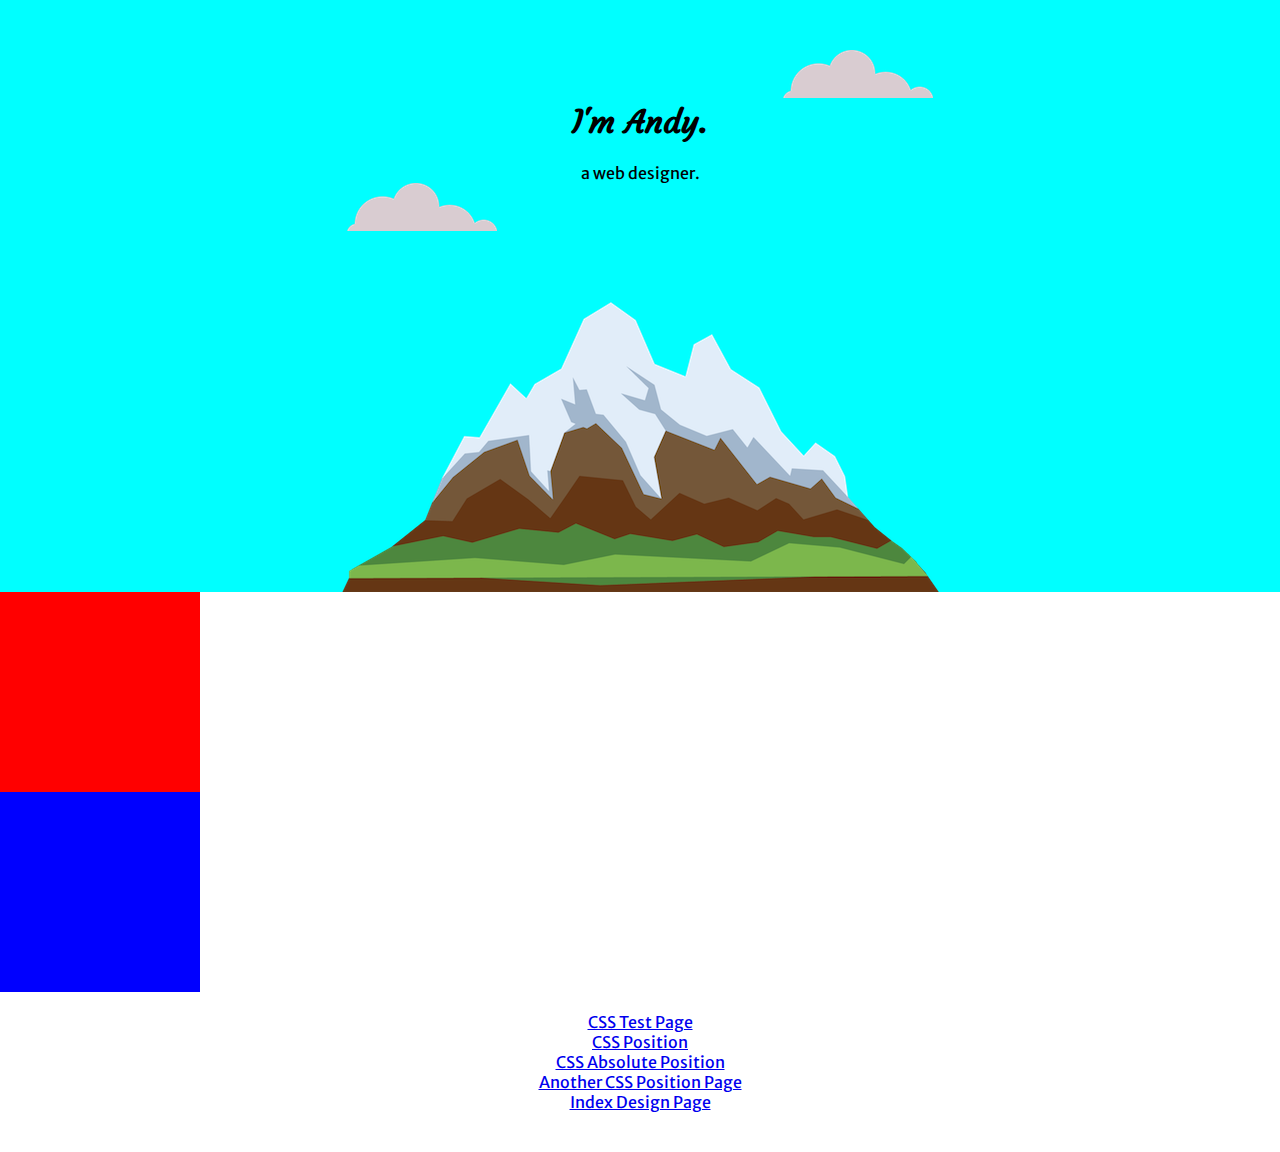
<file: index.html>
<!DOCTYPE html>
<html lang="en" dir="ltr">

  <head>
    <meta charset="utf-8">
    <title>CSS Course Page</title>
    <link rel="stylesheet" href="css/styles.css">
    <link rel="icon" href="images/collision.ico">

  </head>

  <body>

  <div class="top-container">

    <img class="top-cloud" src="images/cloud.png" alt="Cloud image">
    <h1>I'm Andy.</h1>
    <p id="webdes-par">a web designer.</p>
    <img class="bottom-cloud" src="images/cloud.png" alt="Cloud image">
    <img class="mountain" src="images/mountain.png" alt="Mountain image">

  </div>

  <div class="middle-container">
  </div>

  <div class="bottom-container">
  </div>

  <br>
  <a href="test01.html">CSS Test Page</a>
  <br>
  <a href="test02.html">CSS Position</a>
  <br>
  <a href="test03.html">CSS Absolute Position</a>
  <br>
  <a href="test04.html">Another CSS Position Page</a>
  <br>
  <a href="test-adding-content.html">Index Design Page</a>
  <br>
  <br>
  <br>

  </body>

</html>
</file>
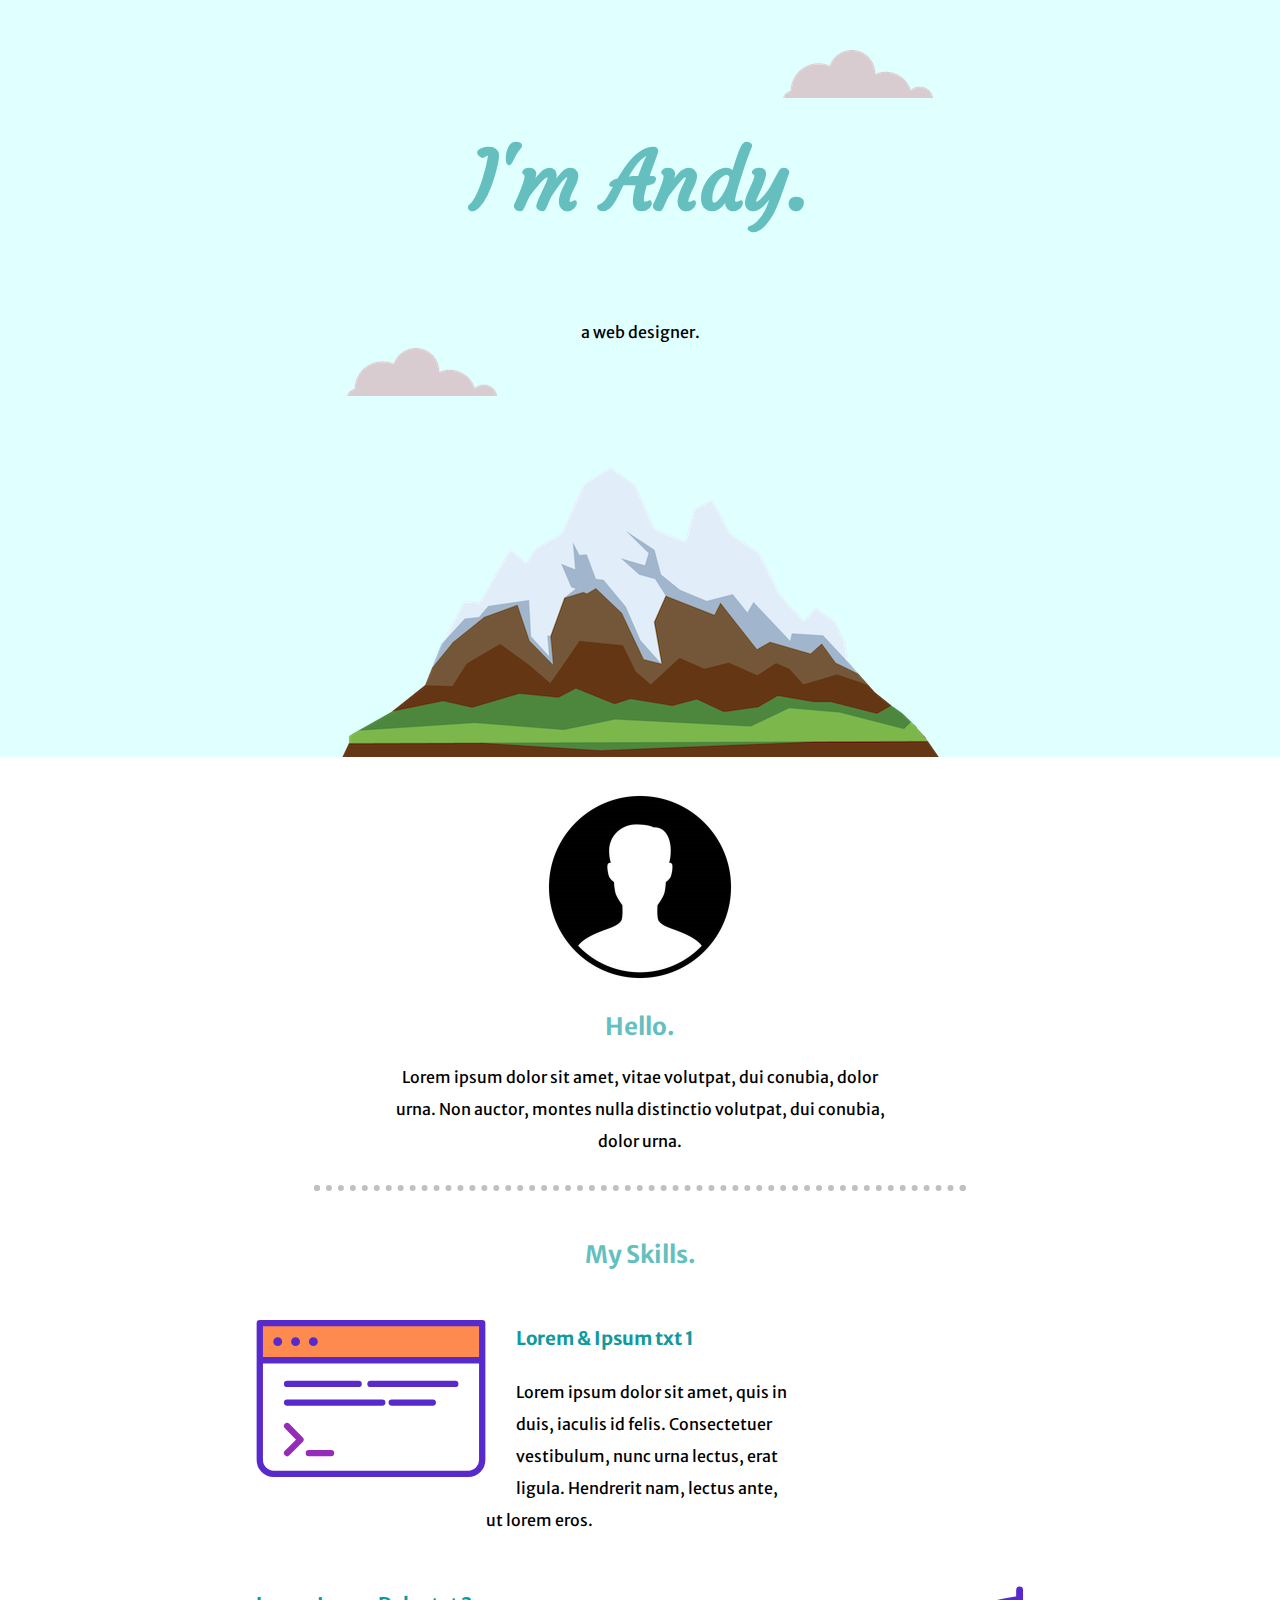
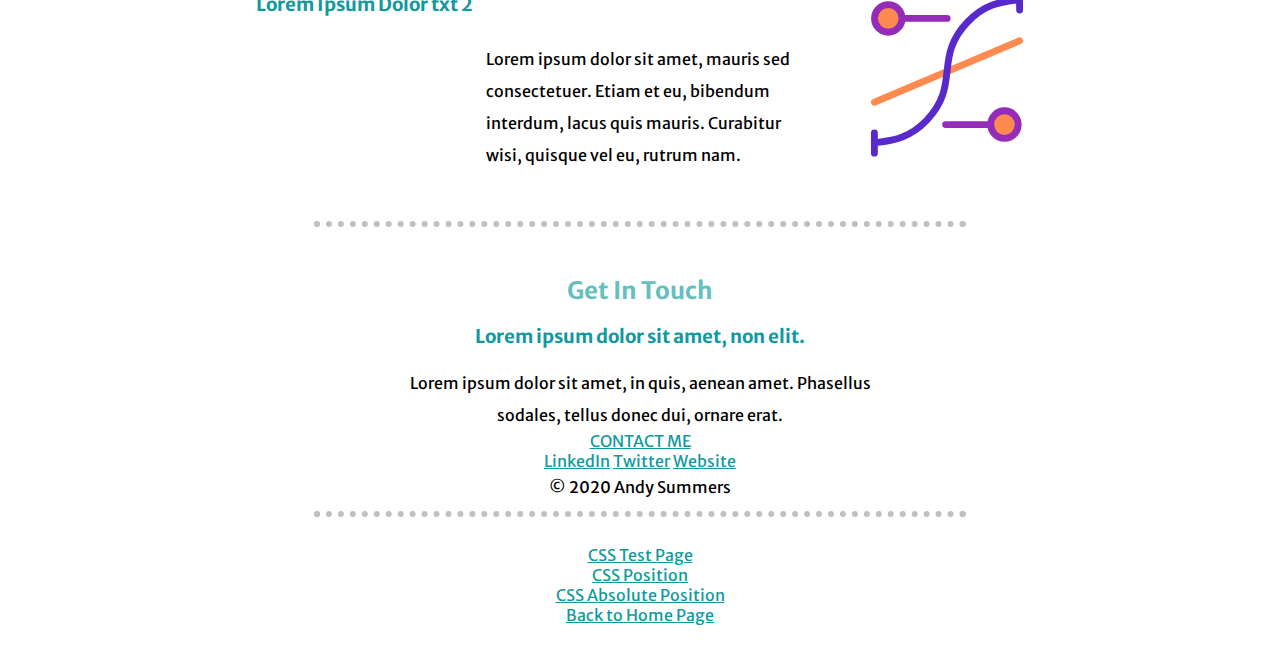
<file: css-exam.html>
<!DOCTYPE html>
<html lang="en" dir="ltr">

  <head>
    <meta charset="utf-8">
    <title>CSS Course Page</title>
    <link rel="stylesheet" href="css/style-css-exam.css">
    <link rel="icon" href="images/collision.ico">

  </head>

  <body>

  <div class="top-container">

    <img class="top-cloud" src="images/cloud.png" alt="Cloud image">
    <h1>I'm Andy.</h1>
    <p id="webdes-par">a web designer.</p>
    <img class="bottom-cloud" src="images/cloud.png" alt="Cloud image">
    <img class="mountain" src="images/mountain.png" alt="Mountain image">

  </div>


  <!-- copy from course resourse starts here -->

  <div class="middle-container">
    <div class="profile">
      <img id="profile-img"src="images/profile-image.png" alt="Profile image">
      <h2>Hello.</h2>
      <p>Lorem ipsum dolor sit amet, vitae volutpat, dui conubia, dolor urna. Non auctor, montes nulla distinctio volutpat, dui conubia, dolor urna.</p>
      <br>
    </div>
    <hr>
    <div class="skills">
      <h2>My Skills.</h2>
      <div class="skill-row">
        <img class="console-img" src="images/console.svg" alt="Console image">
        <h3>Lorem & Ipsum txt 1</h3>
        <p>Lorem ipsum dolor sit amet, quis in duis, iaculis id felis. Consectetuer vestibulum, nunc urna lectus, erat ligula. Hendrerit nam, lectus ante, ut lorem eros.</p>
      </div>
      <div class="skill-row">
        <img class="visual-editing-img" src="images/visual-editing.svg" alt="Visual Editing image">
        <h3>Lorem Ipsum Dolor txt 2</h3>
        <p>Lorem ipsum dolor sit amet, mauris sed consectetuer. Etiam et eu, bibendum interdum, lacus quis mauris. Curabitur wisi, quisque vel eu, rutrum nam.</p>
      </div>
    </div>
    <hr>
    <div class="contact-me">
      <h2>Get In Touch</h2>
      <h3>Lorem ipsum dolor sit amet, non elit.</h3>
      <p>Lorem ipsum dolor sit amet, in quis, aenean amet. Phasellus sodales, tellus donec dui, ornare erat.</p>
      <a class="btn" href="mailto:name@email.com">CONTACT ME</a>
    </div>
  </div>


  <div class="bottom-container">
    <a class="footer-link" href="https://www.linkedin.com/">LinkedIn</a>
    <a class="footer-link" href="https://twitter.com/">Twitter</a>
    <a class="footer-link" href="https://www.appbrewery.co/">Website</a>
    <p>© 2020 Andy Summers</p>
  </div>

  <!-- copy from course resourse ends here -->

  <hr>

  <br>
  <a href="test01.html">CSS Test Page</a>
  <br>
  <a href="test02.html">CSS Position</a>
  <br>
  <a href="test03.html">CSS Absolute Position</a>
  <br>
  <a href="index.html">Back to Home Page</a>
  <br>
  <br>

  </body>

</html>
</file>
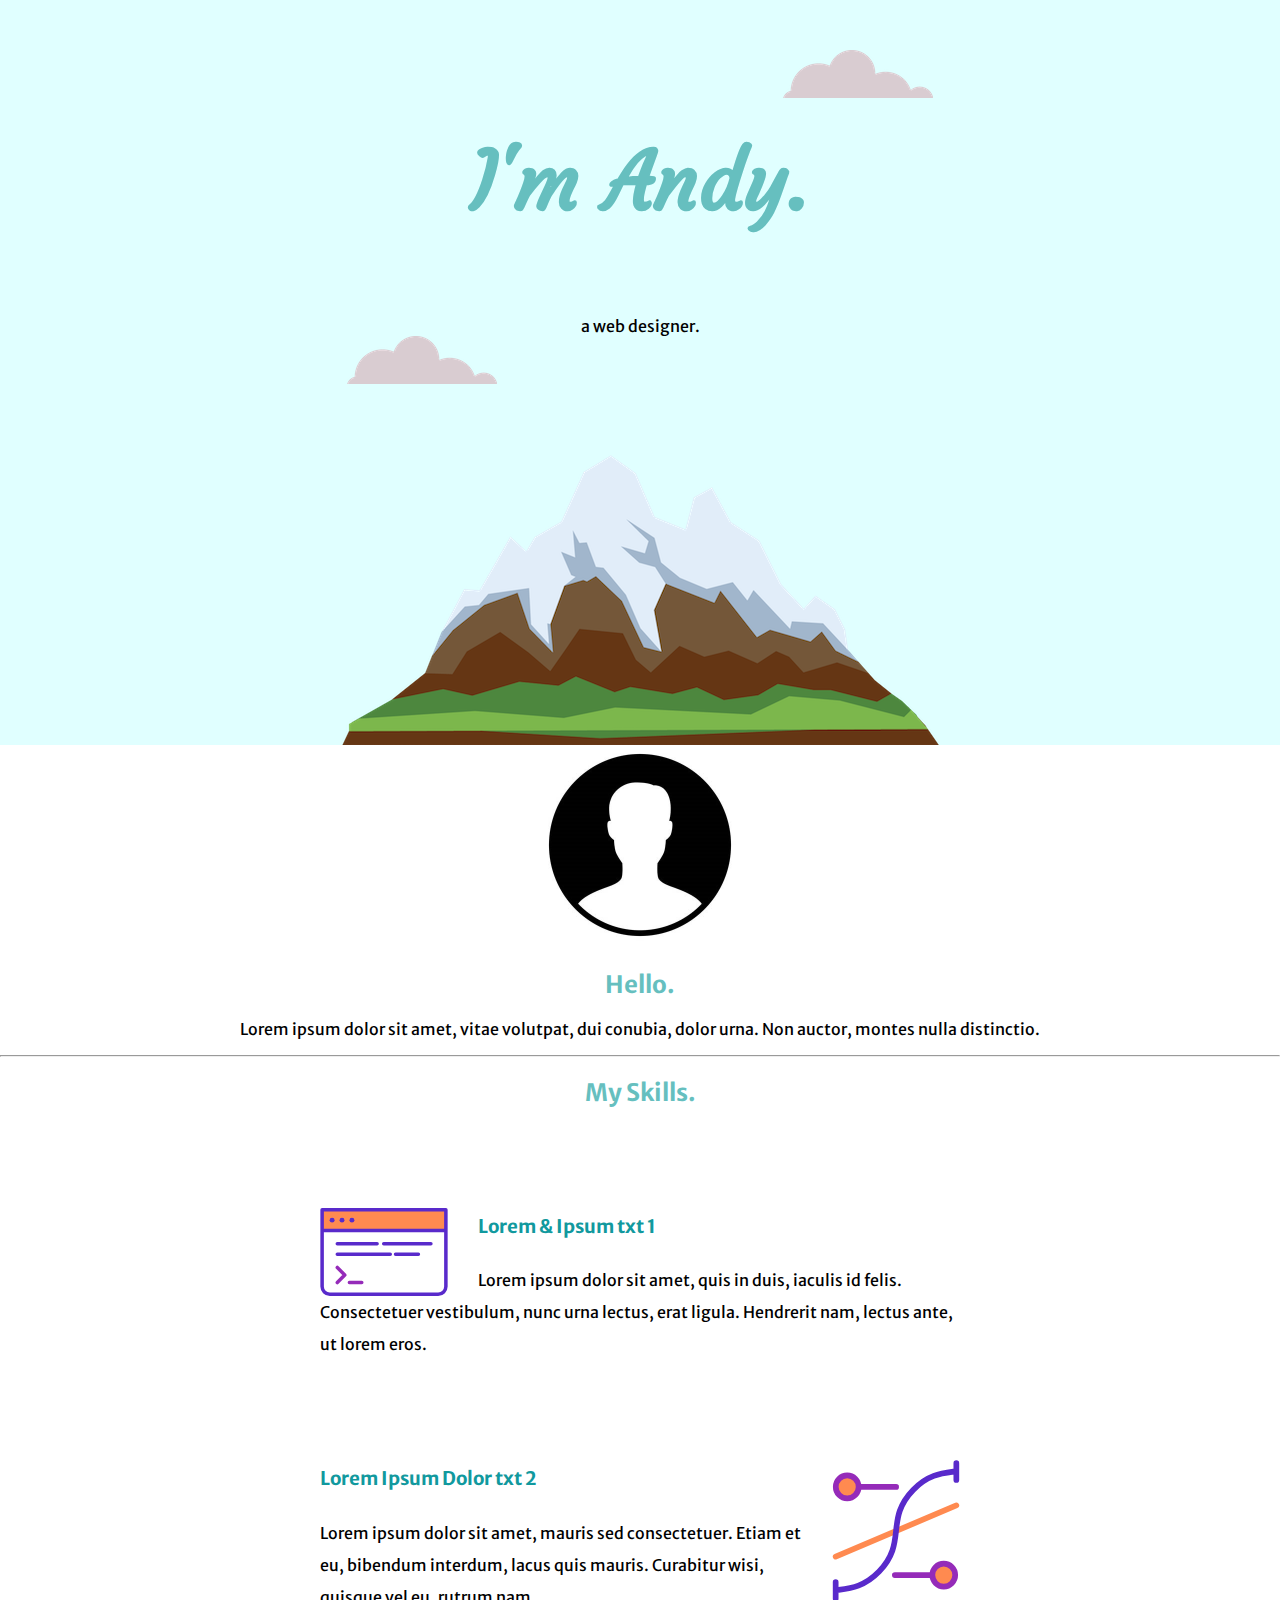
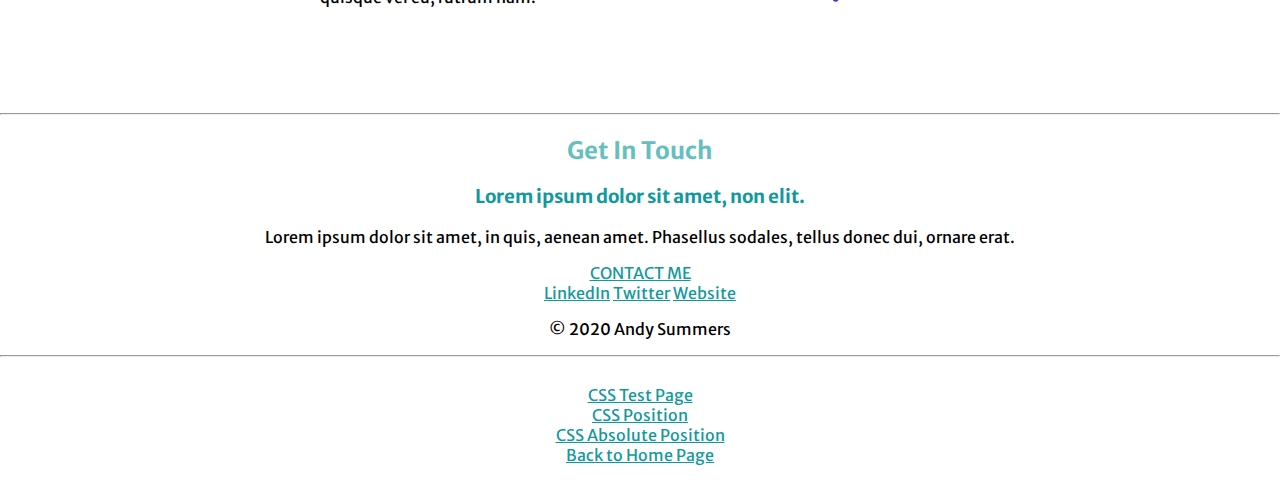
<file: test-adding-content.html>
<!DOCTYPE html>
<html lang="en" dir="ltr">

  <head>
    <meta charset="utf-8">
    <title>CSS Course Page</title>
    <link rel="stylesheet" href="css/test-adding-content-styles.css">
    <link rel="icon" href="images/collision.ico">

  </head>

  <body>

  <div class="top-container">

    <img class="top-cloud" src="images/cloud.png" alt="Cloud image">
    <h1>I'm Andy.</h1>
    <p id="webdes-par">a web designer.</p>
    <img class="bottom-cloud" src="images/cloud.png" alt="Cloud image">
    <img class="mountain" src="images/mountain.png" alt="Mountain image">

  </div>


  <!-- copy from course resourse starts here -->

  <div class="middle-container">
    <div class="profile">
      <img id="profile-img"src="images/profile-image.png" alt="Profile image">
      <h2>Hello.</h2>
      <p>Lorem ipsum dolor sit amet, vitae volutpat, dui conubia, dolor urna. Non auctor, montes nulla distinctio.</p>
    </div>
    <hr>
    <div class="skills">
      <h2>My Skills.</h2>
      <div class="skill-row">
        <img class="console-img" src="images/console.svg" alt="Console image">
        <h3>Lorem & Ipsum txt 1</h3>
        <p>Lorem ipsum dolor sit amet, quis in duis, iaculis id felis. Consectetuer vestibulum, nunc urna lectus, erat ligula. Hendrerit nam, lectus ante, ut lorem eros.</p>
      </div>
      <div class="skill-row">
        <img class="visual-editing-img" src="images/visual-editing.svg" alt="Visual Editing image">
        <h3>Lorem Ipsum Dolor txt 2</h3>
        <p>Lorem ipsum dolor sit amet, mauris sed consectetuer. Etiam et eu, bibendum interdum, lacus quis mauris. Curabitur wisi, quisque vel eu, rutrum nam.</p>
      </div>
    </div>
    <hr>
    <div class="contact-me">
      <h2>Get In Touch</h2>
      <h3>Lorem ipsum dolor sit amet, non elit.</h3>
      <p>Lorem ipsum dolor sit amet, in quis, aenean amet. Phasellus sodales, tellus donec dui, ornare erat.</p>
      <a class="btn" href="mailto:name@email.com">CONTACT ME</a>
    </div>
  </div>


  <div class="bottom-container">
    <a class="footer-link" href="https://www.linkedin.com/">LinkedIn</a>
    <a class="footer-link" href="https://twitter.com/">Twitter</a>
    <a class="footer-link" href="https://www.appbrewery.co/">Website</a>
    <p>© 2020 Andy Summers</p>
  </div>

  <!-- copy from course resourse ends here -->

  <hr>

  <br>
  <a href="test01.html">CSS Test Page</a>
  <br>
  <a href="test02.html">CSS Position</a>
  <br>
  <a href="test03.html">CSS Absolute Position</a>
  <br>
  <a href="index.html">Back to Home Page</a>
  <br>
  <br>

  </body>

</html>
</file>
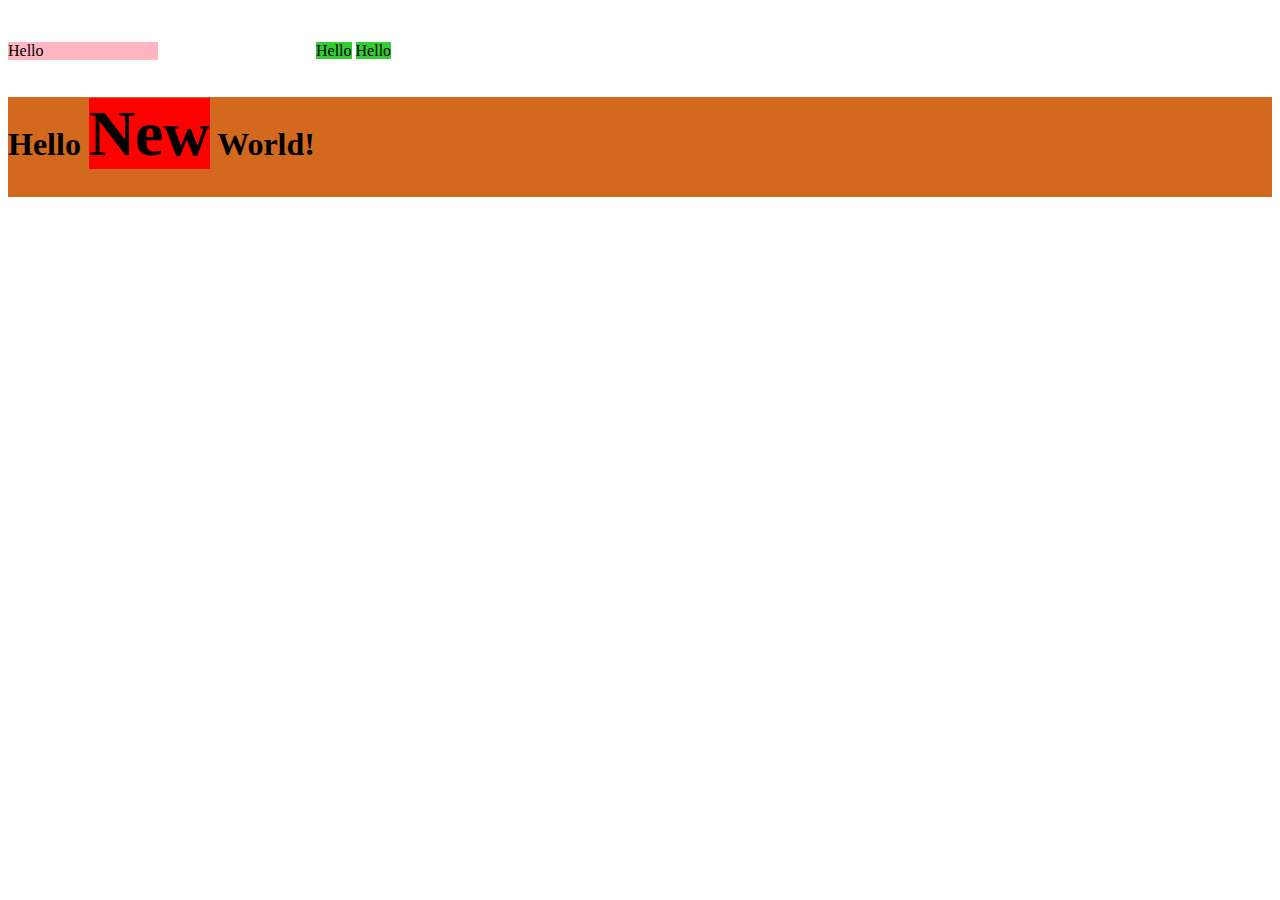
<file: test01.html>
<!DOCTYPE html>
<html lang="en" dir="ltr">

  <head>
    <meta charset="utf-8">
    <title>CSS Test</title>
    <link rel="stylesheet" href="css/style-test01.css">
  </head>

  <body>
    <br>
    <p>Hello</p>
    <p class="second-p">Hello</p>
    <span>Hello</span>
    <span>Hello</span>
    <br>

    <div class="div-egy">
      <h1>Hello <span class="span-egy">New</span> World!</h1>
    </div>

  </body>

</html>
</file>
<file: test02.html>
<!DOCTYPE html>
<html lang="en" dir="ltr">

  <head>
    <meta charset="utf-8">
    <title>CSS Position Test</title>
    <link rel="stylesheet" href="css/style-test02.css">
  </head>

  <body>

    <div class="div-egy">
    </div>

    <div class="div-ketto">
    </div>

    <div class="div-harom">
    </div>

</body>

</html>
</file>
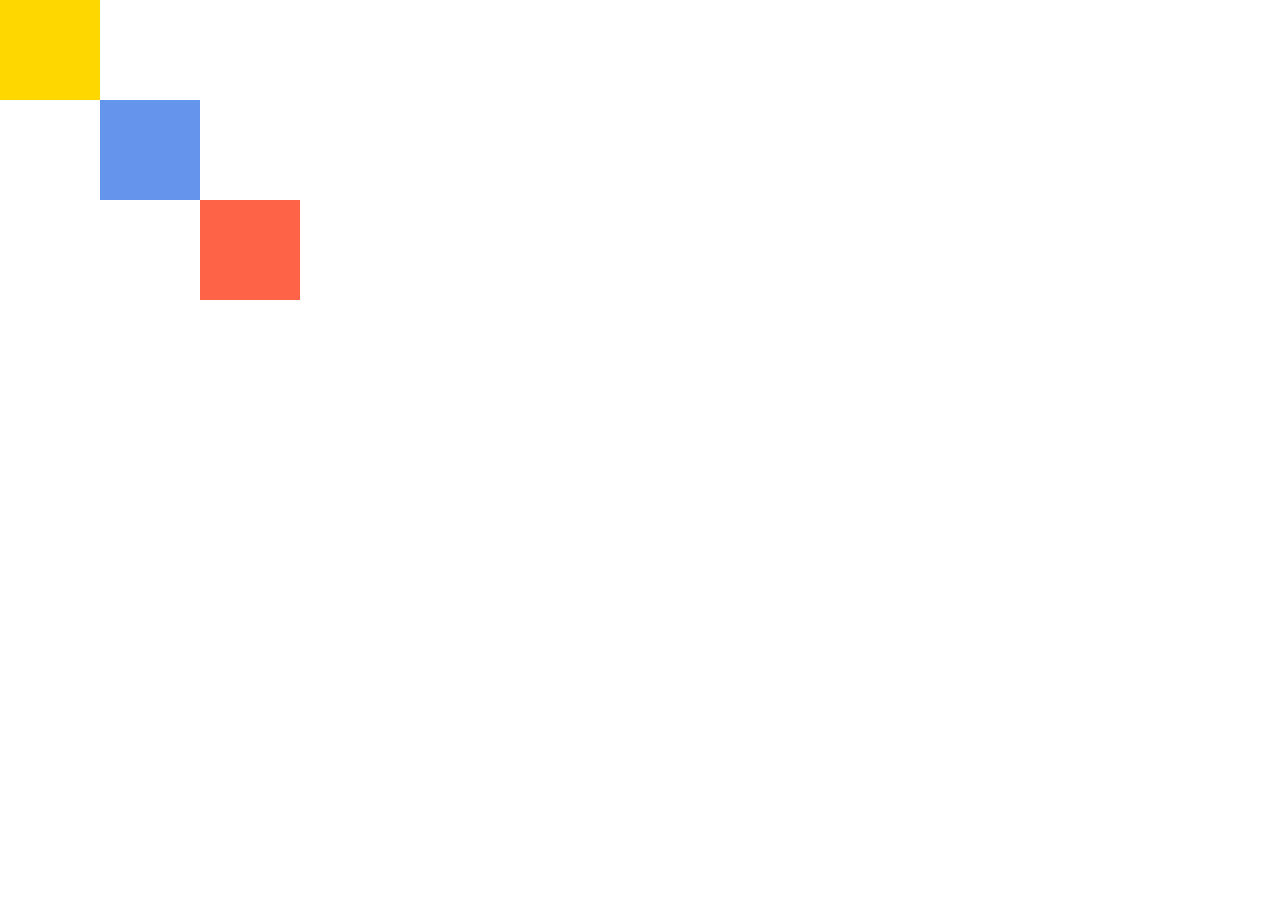
<file: test03.html>
<!DOCTYPE html>
<html lang="en" dir="ltr">

  <head>
    <meta charset="utf-8">
    <title>CSS Absolute Position</title>
    <link rel="stylesheet" href="css/style-test03.css">
  </head>

  <body>

    <div class="div-egy">
    </div>

    <div class="div-ketto">
    </div>

    <div class="div-harom">
    </div>

</body>

</html>
</file>
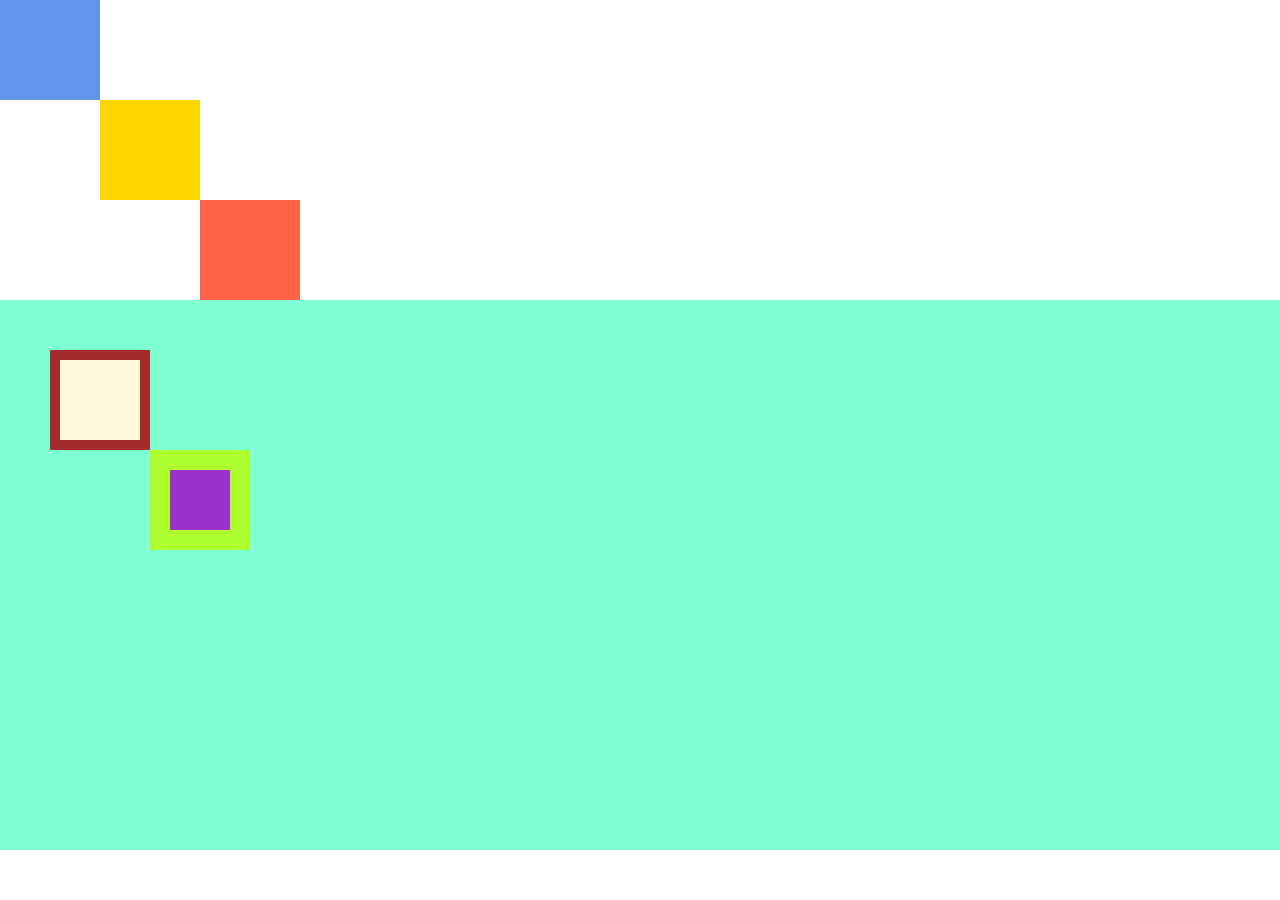
<file: test04.html>
<!DOCTYPE html>
<html lang="en" dir="ltr">

  <head>
    <meta charset="utf-8">
    <title>Another CSS Position Page</title>
    <link rel="stylesheet" href="css/style-test04.css">
  </head>

  <body>

    <div class="div-egy">
    </div>

    <div class="div-ketto">
    </div>

    <div class="div-harom">
    </div>

    <div class="div-cont">

      <div class="div-negy">
      </div>

      <div class="div-ot">
      </div>

      <div class="div-hat">
        
      </div>
    </div>

</body>

</html>
</file>
<file: css/styles.css>
@import url('https://fonts.googleapis.com/css2?family=Merriweather+Sans:wght@300;400;700;800&display=swap');
@import url('https://fonts.googleapis.com/css2?family=Courgette&display=swap');

body {
  font-family: Optima,Segoe,Segoe UI,Candara,Calibri,Arial,sans-serif;
  margin: 0;
  text-align: center;
  font-family: 'Merriweather Sans', sans-serif;
}


h1 {
  margin-top: 0;
  font-family: 'Courgette', cursive;
}

#webdes-par {
  margin-bottom: 0px;
}


.top-container {
  background-color: aqua;
  margin-top: 0;
  padding-top: 50px;
}


.middle-container {
  height: 200px;
  width: 200px;
  background-color: red;
}


.bottom-container {
  height: 200px;
  width: 200px;
  background-color: blue;
}


.top-cloud {
  position: relative;
  left: 17%;
}


.bottom-cloud {
  position: relative;
  right: 17%;
}


.mountain {
  display: block;
  margin: auto;
}
</file>
<file: css/style-css-exam.css>
@import url('https://fonts.googleapis.com/css2?family=Merriweather+Sans:wght@300;400;700;800&display=swap');
@import url('https://fonts.googleapis.com/css2?family=Courgette&display=swap');

body {
  font-family: Optima,Segoe,Segoe UI,Candara,Calibri,Arial,sans-serif;
  margin: 0;
  text-align: center;
  font-family: 'Merriweather Sans', sans-serif;
}

h1 {
  margin-top: 0;
  font-family: 'Courgette', cursive;
  font-size: 5em;
  line-height: 2;
}

h1, h2 {
  color: #66BFBF;
}

h3, a {
  color: #11999E;
}

p {
  line-height: 2;
  width: 40%;
  margin: auto;
}

hr {
  border: dotted silver 6px;
  border-bottom: none;
  width: 50%;
}

#webdes-par {
  margin-bottom: 0px;
  font-weight: normal;
}

#profile-img {
  height: 200px;
  width: 200px;
  margin-top: 30px;
}

.top-container {
  background-color: lightcyan;
  margin-top: 0;
  padding-top: 50px;
}

.middle-container {

}


.bottom-container {

}


.top-cloud {
  position: relative;
  left: 17%;
}


.bottom-cloud {
  position: relative;
  right: 17%;
}


.mountain {
  display: block;
  margin: auto;
}

.skill-row {
  width: 60%;
  margin: 50px auto 50px auto;
  text-align: left;
  line-height: 2;
}

.console-img {
  width: 30%;
  float: left;
  margin-right: 30px;
}

.visual-editing-img {
  width: 20%;
  float: right;
  margin-left: 30px;
}

.skills, .contact-me {
  padding-top: 20px;
}
</file>
<file: css/test-adding-content-styles.css>
@import url('https://fonts.googleapis.com/css2?family=Merriweather+Sans:wght@300;400;700;800&display=swap');
@import url('https://fonts.googleapis.com/css2?family=Courgette&display=swap');

body {
  font-family: Optima,Segoe,Segoe UI,Candara,Calibri,Arial,sans-serif;
  margin: 0;
  text-align: center;
  font-family: 'Merriweather Sans', sans-serif;
}

h1 {
  margin-top: 0;
  font-family: 'Courgette', cursive;
  font-size: 5em;
  line-height: 2;
}

h1, h2 {
  color: #66BFBF;
}

h3, a {
  color: #11999E;
}

#webdes-par {
  margin-bottom: 0px;
  font-weight: normal;
}

#profile-img {
  height: 200px;
  width: 200px;
}

.top-container {
  background-color: lightcyan;
  margin-top: 0;
  padding-top: 50px;
}

.middle-container {

}


.bottom-container {

}


.top-cloud {
  position: relative;
  left: 17%;
}


.bottom-cloud {
  position: relative;
  right: 17%;
}


.mountain {
  display: block;
  margin: auto;
}

.skill-row {
  width: 50%;
  margin: 100px auto 100px auto;
  text-align: left;
  line-height: 2;
}

.console-img {
  width: 20%;
  float: left;
  margin-right: 30px;
}

.visual-editing-img {
  width: 20%;
  float: right;
  margin-left: 30px;
}
</file>
<file: css/style-test01.css>
p {
  background-color: lightpink;
  display: inline-block;
  width: 150px;
}

span {
  background-color: limegreen;
}

.second-p {
  visibility: hidden;
  background-color: magenta;
}

.div-egy {
  height: 100px;
  background-color: chocolate;
}

.span-egy {
  background-color: red;
  font-size: 2em;
}
</file>
<file: css/style-test02.css>
.div-egy {
  height: 100px;
  width: 100px;
  background-color: cornflowerblue;
}

.div-ketto {
  height: 100px;
  width: 100px;
  background-color: gold;
}

.div-harom {
  height: 100px;
  width: 100px;
  background-color: tomato;
}
</file>
<file: css/style-test03.css>
body {
  margin: 0px;
}

.div-egy {
  height: 100px;
  width: 100px;
  background-color: cornflowerblue;
  position: absolute;
  left: 100px;
  top: 100px;
}

.div-ketto {
  height: 100px;
  width: 100px;
  background-color: gold;
}

.div-harom {
  height: 100px;
  width: 100px;
  background-color: tomato;
  position: absolute;
  left: 200px;
  top: 200px;
}
</file>
<file: css/style-test04.css>
body {
  margin: 0px;
}

.div-egy {
  height: 100px;
  width: 100px;
  background-color: cornflowerblue;
}

.div-ketto {
  height: 100px;
  width: 100px;
  background-color: gold;
  position: relative;
  left: 100px;
}

.div-harom {
  height: 100px;
  width: 100px;
  background-color: tomato;
  position: relative;
  left: 200px;
}

.div-cont {
  height: 550px;
  background-color: aquamarine;
}

.div-negy {
  height: 80px;
  width: 80px;
  background-color: cornsilk;
  border: solid 10px brown;
  position: relative;
  left: 50px;
  top: 50px;
}

.div-ot {
  height: 60px;
  width: 60px;
  background-color: darkorchid;
  border: solid 20px greenyellow;
  position: relative;
  left: 150px;
  top: 50px;
}

.div-hat {

}
</file>
